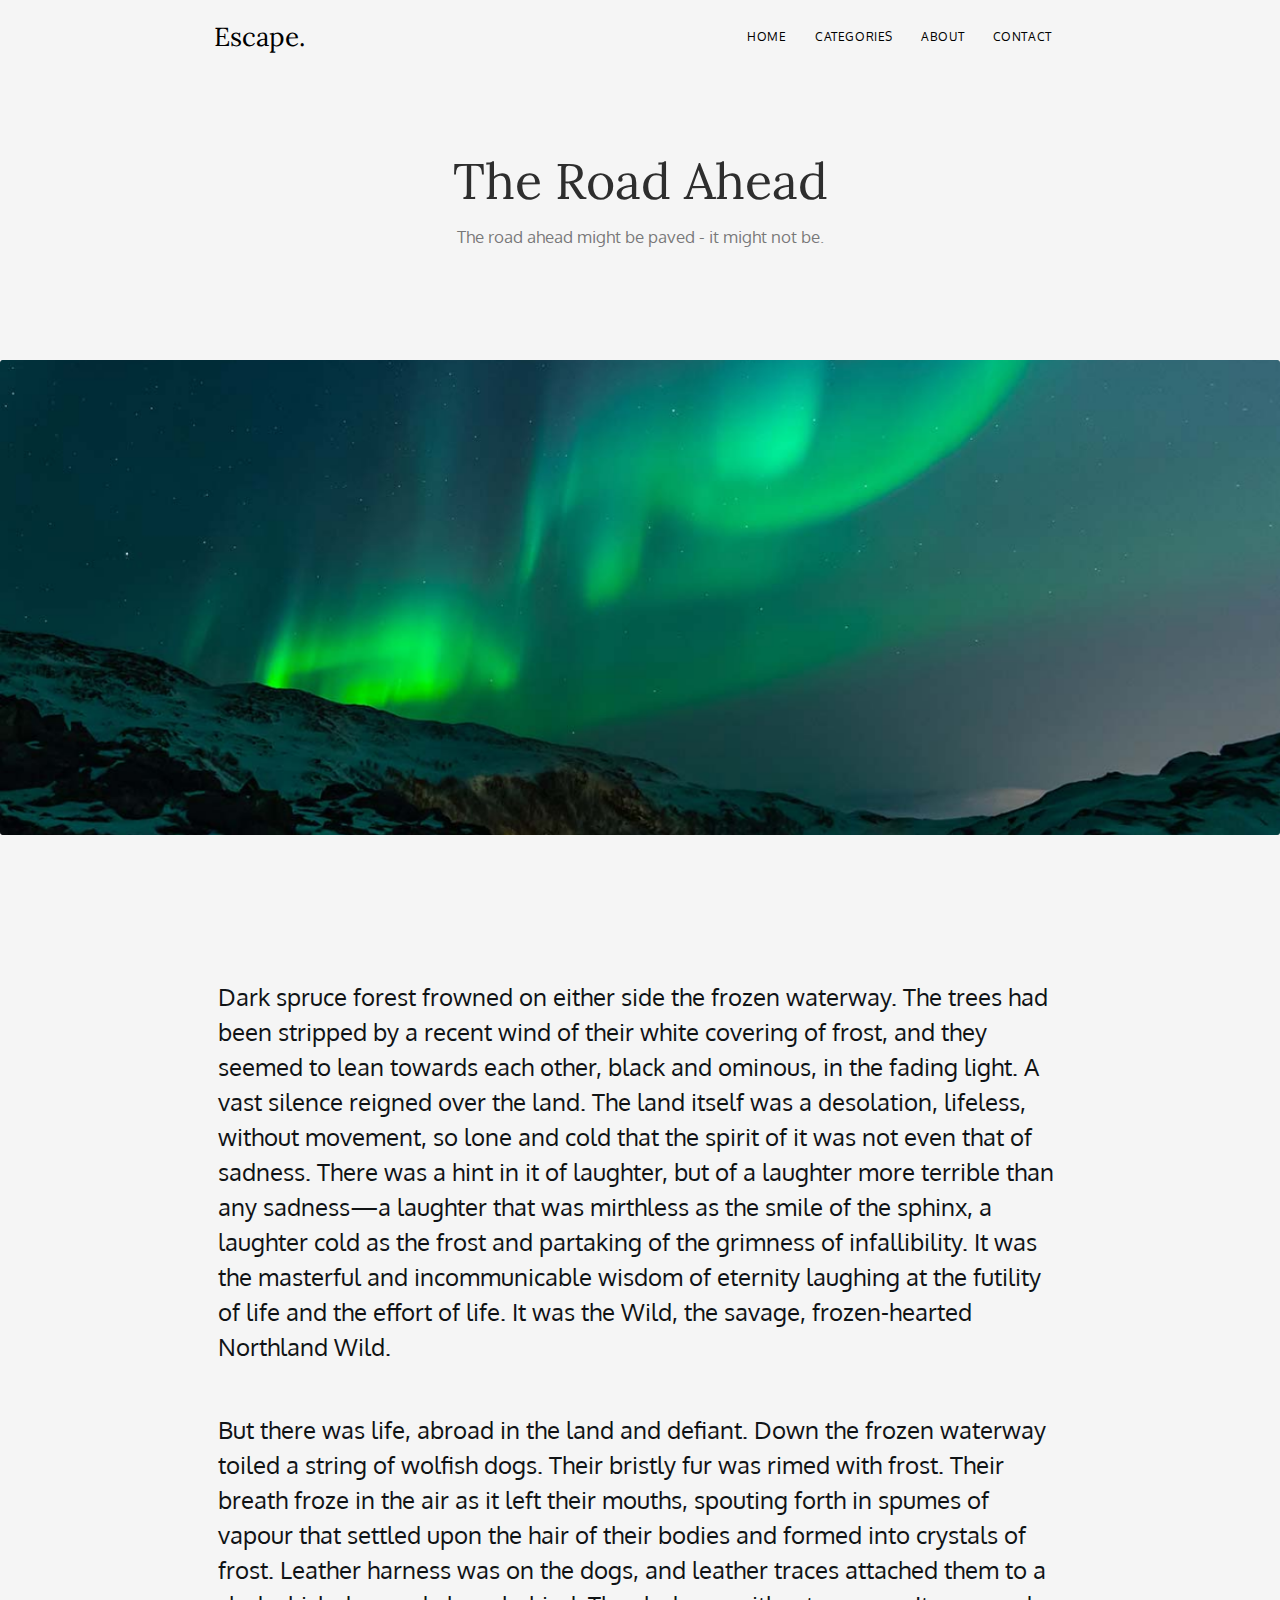
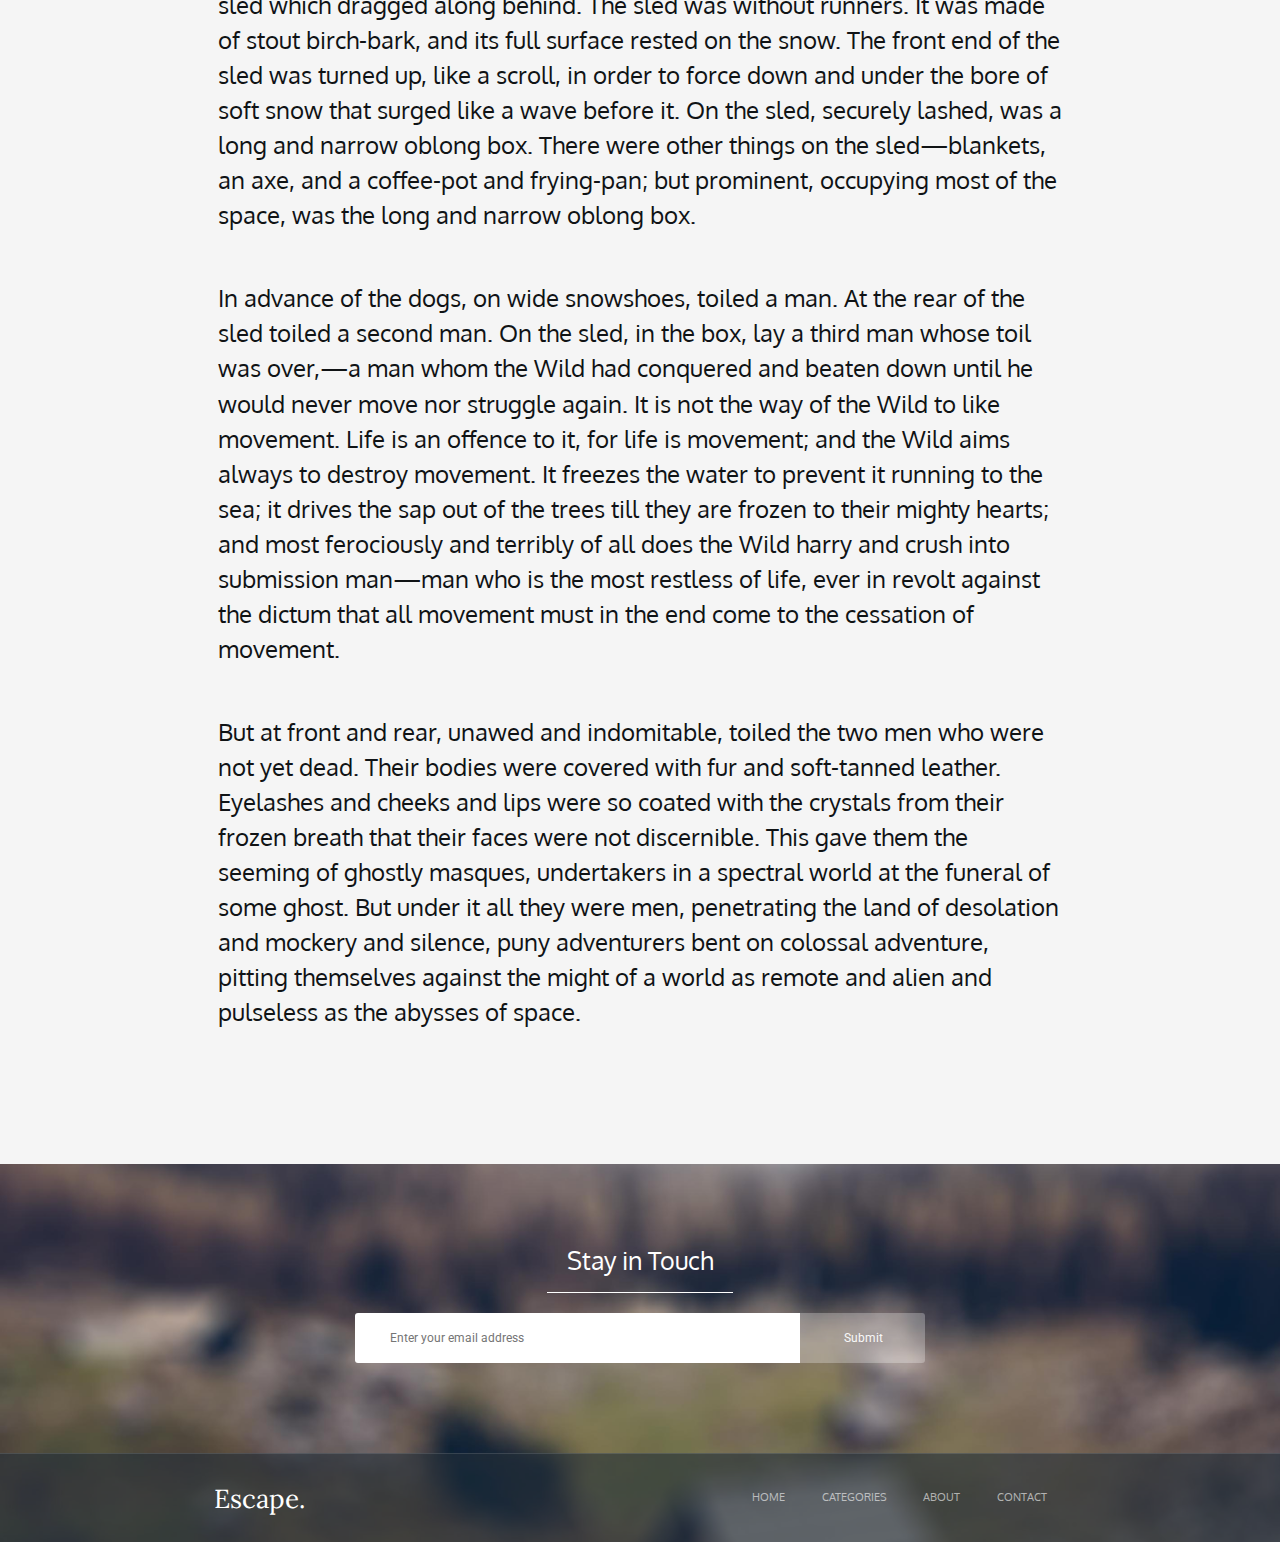
<file: the_road_ahead.html>
<!DOCTYPE html>
<html lang="ru">

  <head>
    <meta charset="utf-8" />
    <title>The Road Ahead</title>
    <link rel="stylesheet" href="./css/main.css" />
    <link rel="stylesheet" href="./css/the_road_ahead.css" />
    <link href="https://fonts.googleapis.com/css2?family=Lora&family=Oxygen&family=Roboto&display=swap" rel="stylesheet">
  </head>

  <body class="page">
    <header class="heading heading_color_black">
      <span class="heading__logo">Escape.</span>
      <nav class="heading__nav">
        <a href="./index.html" class="heading__nav-link heading__nav-link_color_black">HOME</a>
        <a href="#" class="heading__nav-link heading__nav-link_color_black">CATEGORIES</a>
        <a href="#" class="heading__nav-link heading__nav-link_color_black">ABOUT</a>
        <a href="#" class="heading__nav-link heading__nav-link_color_black">CONTACT</a>
      </nav>
    </header>
    <article class="post">
      <h1 class="post__title">The Road Ahead</h1>
      <h2 class="post__subtitle">The road ahead might be paved - it might not be.</h2>
      <img src="./images/posts/the_road_ahead_post.png" alt="Green aurora borealis" class="post__image" />
      <div class="post__paragraphs">
        <p class="post__paragraph">
          Dark spruce forest frowned on either side the frozen waterway. The trees had been stripped by a recent wind of their white covering of frost, and they seemed to lean towards 
          each other, black and ominous, in the fading light. A vast silence reigned over the land. The land itself was a desolation, lifeless, without movement, so lone and cold that the spirit 
          of it was not even that of sadness. There was a hint in it of laughter, but of a laughter more terrible than any sadness—a laughter that was mirthless as the smile of the sphinx, a laughter 
          cold as the frost and partaking of the grimness of infallibility. It was the masterful and incommunicable wisdom of eternity laughing at the futility of life and the effort of life. It was 
          the Wild, the savage, frozen-hearted Northland Wild.
        </p>
        <p class="post__paragraph">
          But there was life, abroad in the land and defiant. Down the frozen waterway toiled a string of wolfish dogs. Their bristly fur was rimed with frost. Their breath froze in the air 
          as it left their mouths, spouting forth in spumes of vapour that settled upon the hair of their bodies and formed into crystals of frost. Leather harness was on the dogs, and leather 
          traces attached them to a sled which dragged along behind. The sled was without runners. It was made of stout birch-bark, and its full surface rested on the snow. The front end of 
          the sled was turned up, like a scroll, in order to force down and under the bore of soft snow that surged like a wave before it. On the sled, securely lashed, was a long and narrow 
          oblong box. There were other things on the sled—blankets, an axe, and a coffee-pot and frying-pan; but prominent, occupying most of the space, was the long and narrow oblong box.
        </p>
        <p class="post__paragraph">
          In advance of the dogs, on wide snowshoes, toiled a man. At the rear of the sled toiled a second man. On the sled, in the box, lay a third man whose toil was over,—a man whom the Wild 
          had conquered and beaten down until he would never move nor struggle again. It is not the way of the Wild to like movement. Life is an offence to it, for life is movement; and the Wild 
          aims always to destroy movement. It freezes the water to prevent it running to the sea; it drives the sap out of the trees till they are frozen to their mighty hearts; and most ferociously 
          and terribly of all does the Wild harry and crush into submission man—man who is the most restless of life, ever in revolt against the dictum that all movement must in the end come to the 
          cessation of movement.
        </p>
        <p class="post__paragraph">
          But at front and rear, unawed and indomitable, toiled the two men who were not yet dead. Their bodies were covered with fur and soft-tanned leather. Eyelashes and cheeks and lips 
          were so coated with the crystals from their frozen breath that their faces were not discernible. This gave them the seeming of ghostly masques, undertakers in a spectral world at 
          the funeral of some ghost. But under it all they were men, penetrating the land of desolation and mockery and silence, puny adventurers bent on colossal adventure, pitting themselves 
          against the might of a world as remote and alien and pulseless as the abysses of space.
        </p>
      </div>
    </article>
    <div class="bottom-block">
        <div class="respond">
          <h2 class="respond__title">Stay in Touch</h2>
          <form action="#" class="respond__form">
            <input type="text" name="user-email" placeholder="Enter your email address" class="respond-form__email" />
            <input type="submit" value="Submit" class="respond-form__submit" />
          </form>
        </div>
        <footer class="basement">
          <span class="basement__logo">Escape.</span>
          <nav class="basement__nav">
            <a href="./index.html" class="basement__nav-link">HOME</a>
            <a href="#" class="basement__nav-link">CATEGORIES</a>
            <a href="#" class="basement__nav-link">ABOUT</a>
            <a href="#" class="basement__nav-link">CONTACT</a>
          </nav>
        </footer>
      </div>
  </body>

</html>
</file>
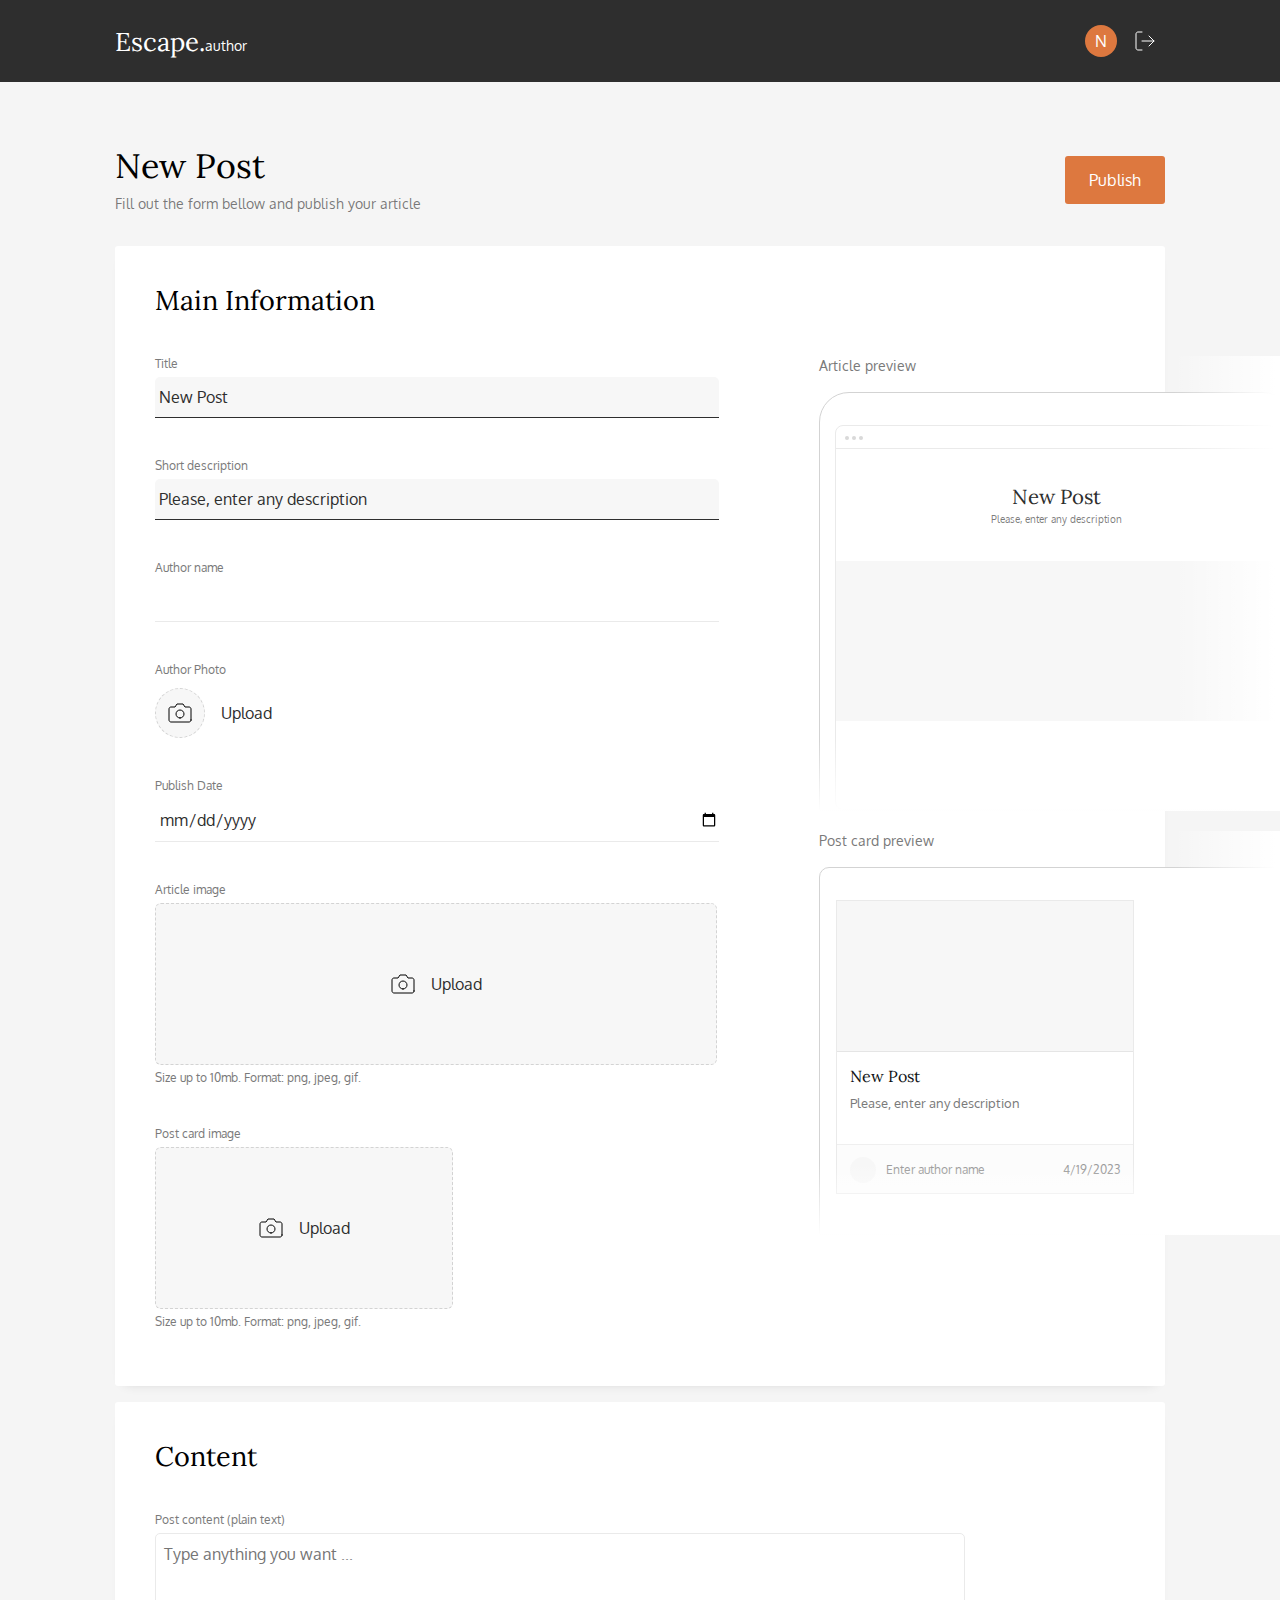
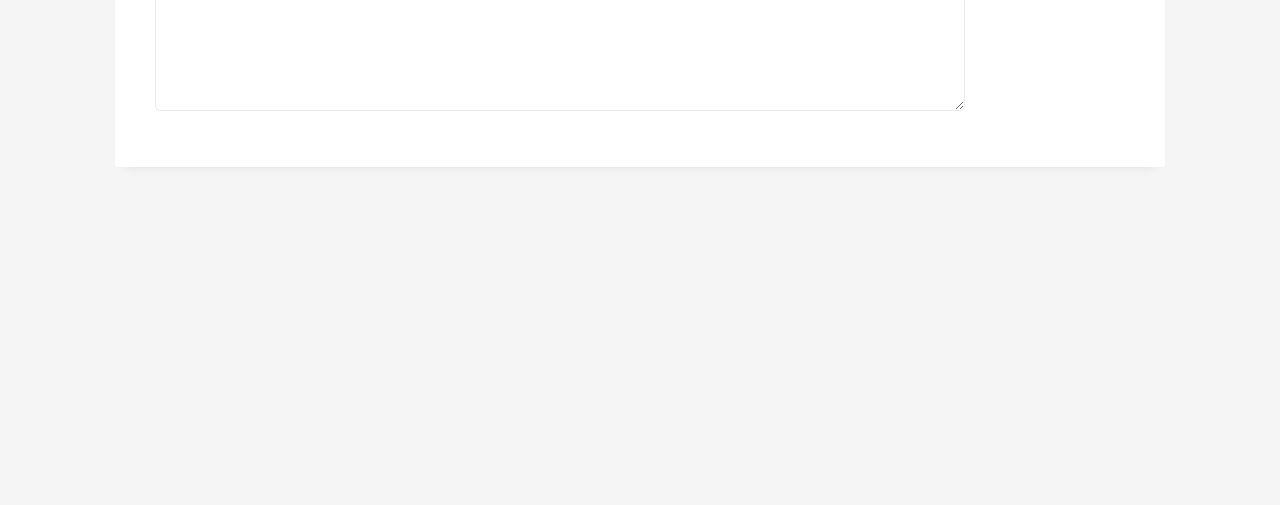
<file: pages/admin.html>
<!DOCTYPE html>
<html lang="ru">

  <head>
    <meta charset="utf-8" />
    <title>Admin</title>
    <script src="/static/js/admin.js" defer></script>
    <link rel="stylesheet" href="/static/css/admin.css" />
    <link href="https://fonts.googleapis.com/css2?family=Lora&family=Oxygen&family=Roboto&display=swap" rel="stylesheet">
  </head>

  <body class="page">
    <header class="heading">
      <div class="heading__logo">
        <span>Escape.</span>
        <span class="heading__sublogo">author</span>
      </div>
      <div class="heading__avatar">
        <span>N</span>
      </div>
      <img src="/static/img/log_out.svg" class="heading__log-out" />
    </header>
		<div class="new-post">
			<div>
				<h1 class="new-post__title">New Post</h1>
				<h2 class="new-post__subtitle">Fill out the form bellow and publish your article</h2>
			</div>
			<div class="new-post__publish-button">Publish</div>
		</div>
		<div class="new-post__error-message new-post__error-message_hidden">
      <img src="/static/img/error_msg_image.svg" class="hidden"/>
      <span class="error-message__inscription hidden">Whoops! Some fields need your attention :o</span>
    </div>
		<div class="new-post__success-message new-post__success-message_hidden">
      <img src="/static/img/success_msg_image.svg" class="hidden"/>
      <span class="success-message__inscription hidden">Publish Complete!</span>
    </div>
		<div class="main-info">
			<h2 class="main-info__title">Main Information</h2>
			<div class="main-info__working-field">
				<div class="working-field__add-post-form">
					<div class="add-post-form__form-element">
						<span class="add-post-form__inscription">Title</span>
						<input type="text" name="title" value="New Post" class="add-post-form__text-input add-post-form__text-input_filled" id="add-post-form__title-input-field"/>
            <span class="add-post-form__error hidden" id="add-post-form__title-error">Title is required</span>
					</div>
					<div class="add-post-form__form-element">
						<span class="add-post-form__inscription">Short description</span>
						<input type="text" name="subtitle" value="Please, enter any description" class="add-post-form__text-input add-post-form__text-input_filled" id="add-post-form__subtitle-input-field"/>
            <span class="add-post-form__error hidden" id="add-post-form__subtitle-error">Subtitle is required</span>
					</div>
					<div class="add-post-form__form-element">
						<span class="add-post-form__inscription">Author name</span>
						<input type="text" name="author_name" class="add-post-form__text-input" id="add-post-form__author-name-input-field"/>
            <span class="add-post-form__error hidden" id="add-post-form__author-name-error">Author name is required</span>
					</div>
					<div class="add-post-form__form-element">
						<span class="add-post-form__inscription">Author Photo</span>
						<div class="add-post-form__upload-avatar">
							<label for="upload-avatar__file-field" class="upload-avatar__author-avatar-img">
								<image src="/static/img/upload_image.svg" />
							</label>
							<label for="upload-avatar__file-field" class="upload-avatar__inscription">Upload</label> 
							<div class="add-post-form__uploaded-img-buttons hidden" id="add-post-form__uploaded-avatar-buttons">
								<label for="upload-avatar__file-field" class="uploaded-img-buttons__upload-new">
										<img src="/static/img/upload_image.svg" class="upload-new__img" />
										<span class="upload-new__inscription">Upload New</span>
								</label>
								<div class="uploaded-img-buttons__remove">
									<img src="/static/img/remove_image.svg" class="remove__img" />
									<span class="remove__inscription">Remove</span>
								</div>
							</div>
							<input type="file" name="author_avatar" accept="image/*" class="hidden" id="upload-avatar__file-field" />
						</div>
            <span class="add-post-form__error hidden" id="add-post-form__author-avatar-error">Author photo is required</span>
					</div>
					<div class="add-post-form__form-element">
						<span class="add-post-form__inscription">Publish Date</span>
						<input type="date" name="publish_date" class="add-post-form__text-input" id="add-post-form__publish-date-input-field"/>
            <span class="add-post-form__error hidden" id="add-post-form__publish-date-error">Publish date is required</span>
					</div>
					<div class="add-post-form__form-element">
						<span class="add-post-form__inscription">Article image</span>
						<div class="add-post-form__upload-post-img">
							<label for="upload-page-img__file-field" class="upload-post-img__button" id="upload-page-img__button">
								<image src="/static/img/upload_image.svg" />
								<span class="upload-post-img__inscription">Upload</span>
							</label>
							<input type="file" name="page_image" accept="image/*" class="hidden" id="upload-page-img__file-field"/>
						</div>
						<div class="add-post-form__uploaded-img-buttons hidden" id="add-post-form__uploaded-page-img-buttons">
							<label for="upload-page-img__file-field" class="uploaded-img-buttons__upload-new">
								<img src="/static/img/upload_image.svg" class="upload-new__img" />
								<span class="upload-new__inscription">Upload New</span>
							</label>
							<div class="uploaded-img-buttons__remove">
								<img src="/static/img/remove_image.svg" class="remove__img" />
								<span class="remove__inscription">Remove</span>
							</div>
						</div>
						<span class="add-post-form__inscription" id="add-post-form__page-inscription">Size up to 10mb. Format: png, jpeg, gif.</span>
            <span class="add-post-form__error hidden" id="add-post-form__page-img-error">Article image is required</span>
					</div>
					<div class="add-post-form__form-element">
						<span class="add-post-form__inscription">Post card image</span>
						<div class="add-post-form__upload-post-img">
							<label for="upload-card-img__file-field" class="upload-post-img__button upload-post-img__button_card" id="upload-card-img__button">
								<image src="/static/img/upload_image.svg" />
								<span class="upload-post-img__inscription">Upload</span>
							</label>
							<input type="file" name="card_image" accept="image/*" class="hidden" id="upload-card-img__file-field" />
						</div>
						<div class="add-post-form__uploaded-img-buttons hidden" id="add-post-form__uploaded-card-img-buttons">
							<label for="upload-card-img__file-field" class="uploaded-img-buttons__upload-new">
								<img src="/static/img/upload_image.svg" class="upload-new__img" />
								<span class="upload-new__inscription">Upload New</span>
							</label>
							<div class="uploaded-img-buttons__remove">
								<img src="/static/img/remove_image.svg" class="remove__img" />
								<span class="remove__inscription">Remove</span>
							</div>
						</div>
						<span class="add-post-form__inscription" id="add-post-form__card-inscription">Size up to 10mb. Format: png, jpeg, gif.</span>
					</div>
				</div>
				<div class="working-field__preview">
					<div class="working-field__preview-block">
						<span class="preview-block__title">Article preview</span>
						<div class="preview-block__page">
							<div class="preview-block__page-area">
								<div class="page-area__top-block">
									<div class="page-area-top-block__menu-circle"></div>
									<div class="page-area-top-block__menu-circle"></div>
									<div class="page-area-top-block__menu-circle"></div>
								</div>
								<span class="page-area__title">New Post</span>
								<span class="page-area__subtitle">Please, enter any description</span>
								<div class="page-area__img"></div>
							</div>
							<div class="preview-block__horizontal-gradient"></div>
							<div class="preview-block__vertical-gradient"></div>
						</div>
					</div>
					<div class="working-field__preview-block">
						<span class="preview-block__title">Post card preview</span>
						<div class="preview-block__card">
							<div class="preview-block__card-area">
								<div class="card-area__img"></div>
								<span class="card-area__title">New Post</span>
								<span class="card-area__subtitle">Please, enter any description</span>    
								<div class="card-area__info">
									<div class="card-area__author-avatar"></div>
									<span class="card-area__author-name">Enter author name</span>
									<span class="card-area__publish-date">4/19/2023</span>
								</div>
							</div>
							<div class="preview-block__horizontal-gradient"></div>
							<div class="preview-block__vertical-gradient"></div>
						</div>
					</div>
				</div>
			</div>
		</div>
		<div class="content">
			<h2 class="content__title">Content</h2>
			<span class="content__inscription">Post content (plain text)</span>
			<textarea name="title" placeholder="Type anything you want ..." class="content__text-area"></textarea>
      <span class="content__error hidden">Content is required</span>
		</div>
  </body>

</html>
</file>
<file: css/main.css>
.page {
    margin: 0;
}

.heading {
    display: flex;
    justify-content: space-around;
    align-items: center;
    position: absolute;
    padding: 20.2px 0;
    width: 100%;
    color: #FFFFFF;
}

.heading_color_black {
    color: #000000;
}

.heading__logo {
    font: 400 26px "Lora", serif;
}

.heading__nav {
    display: flex;
    justify-content: space-around;
    flex-flow: wrap; 
    width: 26%;
    font: 400 12px/1.86 "Oxygen", sans-serif;
    letter-spacing: 0.6px;
    text-transform: uppercase;
}

.heading__nav-link {
    color: #FFFFFF;
    text-decoration: none;
}

.heading__nav-link_color_black {
    color: #000000;
}

.bottom-block {
    background: url(../images/footer_image.png);
    background-size: cover;
}

.respond {
    display: flex;
    flex-flow: column wrap;
    align-items: center;
    padding: 81px 0 90px;
}

.respond__title {
    font: 400 25px/1.2 "Oxygen", sans-serif;
    color: #FFFFFF;
    margin: 0 auto 20px;
    padding: 0 19.5px 17px;
    border-bottom: 1px solid #FFFFFF;
}

.respond__form {
    display: flex;
    justify-content: center;
    width: 100%;
}

.respond-form__email {
    max-width: 375px;
    width: 100%;
    padding: 18px 35px;
    font: 400 12px "Roboto", sans-serif;
    color: #817F83;
    background: #FFFFFF;
    border: none;
    border-radius: 3px 0 0 3px;
}

.respond-form__submit {
    max-width: 125px;
    width: 100%;
    padding: 18px 43px 18px 44px;
    font: 400 12px "Roboto", sans-serif;
    color: #F8F8F8;
    background: rgba(255, 255, 255, 0.28);
    border: none;
    border-radius: 0px 3px 3px 0px;
}

.basement {
    display: flex;
    justify-content: space-around;
    align-items: center;
    width: 100%;
    padding: 27.7px 0;
    background: rgba(35, 47, 56, 0.6);
    border-top: 1px solid rgba(255, 255, 255, 0.12);
}

.basement__logo {
    color: #FFFFFF;
    font: 400 26px "Lora", serif;
}

.basement__nav {
    display: flex;
    justify-content: space-around;
    width: 26%;
    font: 400 11px/2.36 "Oxygen", sans-serif;
}

.basement__nav-link {
    color: rgba(255, 255, 255, 0.6);
    text-decoration: none;
}
</file>
<file: css/the_road_ahead.css>
.post {
    background: #F5F5F5;
}

.post__title {
    text-align: center;
    color: #2E2E2E;
    font: 50px/1.02 "Lora", serif;
    padding: 156px 0 0 0;
    margin: 0;
}

.post__subtitle {
    text-align: center;
    color: rgba(46, 46, 46, 0.63);
    font: 17px/1.18 "Oxygen", sans-serif;
    padding: 20px 0 0 0;
    margin: 0;
}

.post__image {
    height: 534;
    width: 100%;
    padding: 113px 0 0 0;
}

.post__paragraphs {
    padding: 116px 17% 111px;
    margin: 0;
}

.post__paragraph {
    margin: 0;
    padding: 24px 0;
    color: #101315;
    font: 24px/1.46 "Oxygen", sans-serif;
}
</file>
<file: static/css/admin.css>
.page {
    margin: 0;
    background: #F5F5F5;
}

.heading {
    display: flex;
    align-items: center;
    padding: 21px 9%;
    box-sizing: border-box;
    width: 100%;
    background: #2E2E2E;
    color: #FFFFFF;
}

.heading__logo {
    display: flex;
    align-items: baseline;
    font: 400 25.7174px "Lora", serif;
    flex: 1 0 auto;
}

.heading__sublogo {
    font: 400 13.8478px/1.3 "Oxygen", sans-serif;
}

.heading__avatar {
    display: flex;
    justify-content: center;
    align-items: center;
    margin: 0 8px 0 0;
    background: #DD783F;
    border-radius: 50%;
    height: 32px;
    width: 32px;
    font: 400 16px/1.5 "Oxygen", sans-serif;
}

.heading__log-out {
    cursor: pointer;
}

.new-post {
    display: flex;
    justify-content: space-between;
    align-items: center;
    margin: 64px 9% 32px;
}

.new-post__title {
    margin: 0 0 8px;
    font: 400 34px/1.18 "Lora", serif;
    color: #000000;
}

.new-post__subtitle {
    margin: 0;
    font: 400 14px/1.43 "Oxygen", sans-serif;
    color: rgba(46, 46, 46, 0.63);
}

.new-post__publish-button {
    display: flex;
    justify-content: center;
    align-items: center;
    padding: 0 24px;
    height: 48px;
    background: #DD783F;
    border: none;
    border-radius: 3px;
    font: 400 16px/1.5 "Oxygen", sans-serif;
    color: #FFFFFF;
    cursor: pointer;
}

.main-info {
    display: flex;
    flex-flow: column;
    gap: 40px;
    margin: 0 9%;
    padding: 40px 40px 56px;
    background: #FFFFFF;
    box-shadow: 0px 6px 12px -10px rgba(0, 0, 0, 0.2);
    border-radius: 3px;
}

.main-info__title {
    margin: 0;
    font: 400 27px/1.11 "Lora", serif;
}

.main-info__working-field {
    display: flex;
    gap: 100px;
}

.working-field__add-post-form {
    display: flex;
    flex-flow: column;
    gap: 40px;
    flex-grow: 1;
}

.add-post-form__form-element {
    display: flex;
    flex-flow: column;
    gap: 5px;
}

.add-post-form__inscription {
    font: 400 12px/1.33 "Oxygen", sans-serif;
    color: #7A7A7A;
}

.add-post-form__text-input {
    padding: 8px 0 8px 4px;
    width: 560px;
    font: 400 16px/1.5 "Oxygen", sans-serif;
    color: #2E2E2E;
    background: #FFFFFF;
    border: none;
    border-bottom: 1px solid #EAEAEA;
}

.add-post-form__text-input_filled {
    background: #F7F7F7;
    border: none;
    border-bottom: 1px solid #2E2E2E;
    border-radius: 5px 5px 0 0;
}

.add-post-form__text-input:focus {
    outline: none;
    background: #FFFFFF;
    border-bottom: 2px solid #2E2E2E;
}

.add-post-form__upload-avatar {
    display: flex;
    align-items: center;
    gap: 16px;
    margin: 5px 0 0;
}

.upload-avatar__author-avatar-img {
    display: flex;
    width: 48px;
    height: 48px;
    justify-content: center;
    align-items: center;
    background: #F7F7F7;
    background-size: cover;
    border: 1px dashed #D3D3D3;
    border-radius: 50%;
    cursor: pointer;
}

.upload-avatar__inscription {
    font: 400 16px/1.5 "Oxygen", sans-serif;
    color: #2E2E2E;
    cursor: pointer;
}

.add-post-form__upload-post-img {
    display: flex;
}

.upload-post-img__button {
    display: flex;
    justify-content: center;
    align-items: center;
    gap: 16px;
    width: 560px;
    height: 160px;
    background: #F7F7F7;
    background-size: cover;
    border: 1px dashed #D3D3D3;
    border-radius: 6px;
    cursor: pointer;
}

.upload-post-img__button_card {
    width: 296px;
}

.upload-post-img__inscription {
    font: 400 16px/1.5 "Oxygen", sans-serif;
    color: #2E2E2E;
}

.working-field__preview {
    display: flex;
    flex-flow: column;
    gap: 20px;
}

.add-post-form__uploaded-img-buttons {
    display: flex;
    gap: 12px;
}

.uploaded-img-buttons__upload-new {
    display: flex;
    align-items: center;
    gap: 8px;
    cursor: pointer;
}

.upload-new__img {
    width: 24px;
    height: 24px;
}

.upload-new__inscription {
    font: 400 16px/1.5 "Oxygen", sans-serif;
    color: #2E2E2E;
}

.uploaded-img-buttons__remove {
    display: flex;
    align-items: center;
    gap: 8px;
    cursor: pointer;
}

.remove__img {
    width: 24px;
    height: 24px;
}

.remove__inscription {
    font: 400 16px/1.5 "Oxygen", sans-serif;
    color: #E86961;
}

.working-field__preview-block {
    display: flex;
    flex-flow: column;
    position: relative;
    z-index: 0;
    gap: 16px;
}

.preview-block__title {
    font: 400 14px/1.43 "Oxygen", sans-serif;
    color: #7A7A7A;
}

.preview-block__page {
    display: flex;
    flex-flow: column;
    align-items: center;
    width: 440px;
    min-height: 385px;
    padding: 32px 16px 0;
    background: #FFFFFF;
    border: 1px solid #D3D3D3;
    border-radius: 30px 30px 0 0;
}

.preview-block__horizontal-gradient {
    position: absolute;
    z-index: 1;
    left: 0;
    bottom: 0;
    width: 100%;
    height: 72px;
    background: linear-gradient(180deg, rgba(255, 255, 255, 0) 0%, #FFFFFF 100%);
}

.preview-block__vertical-gradient {
    position: absolute;
    z-index: 1;
    right: 0;
    top: 0;
    width: 119px;
    height: 100%;
    background: linear-gradient(90deg, rgba(255, 255, 255, 0) 0%, #FFFFFF 84.72%);
}

.preview-block__page-area {
    display: flex;
    flex-flow: column;
    align-items: center;
    background: #FFFFFF;
    width:100%;
    height: 100%;
    border: 1px solid #EAEAEA;
    border-radius: 8px;
}

.page-area__top-block {
    display: flex;
    gap: 3px;
    box-sizing: border-box;
    padding: 10px 0 0 9px;
    height: 23px;
    width: 100%;
    border-bottom: 1px solid #EAEAEA;
}

.page-area-top-block__menu-circle {
    width: 4px;
    height: 4px;
    background: #D9D9D9;
    border-radius: 50%;
}

.page-area__title {
    margin: 36px 71.5px 4px;
    font: 400 20.4px/1.18 "Lora", serif;
    color: #2E2E2E;
    text-align: center;
}

.page-area__subtitle {
    margin: 0 52.8px 36px;
    font: 400 10.2px/1.18 "Oxygen", sans-serif;
    color: rgba(46, 46, 46, 0.63);
    text-align: center;
}

.page-area__img {
    width: 100%;
    height: 160px;
    background: #F7F7F7;
    background-size: cover;
}

.preview-block__card {
    display: flex;
    flex-flow: column;
    padding: 32px 16px 40px;
    background: #FFFFFF;
    border: 1px solid #D3D3D3;
    border-radius: 10px 0 0;
}

.preview-block__card-area {
    display: flex;
    flex-flow: column;
    width: 296px;
    background: #FFFFFF;
    border: 1px solid #EAEAEA;
}

.card-area__img {
    width: 100%;
    height: 150px;
    background: #F7F7F7;
    background-size: cover;
    border-bottom: 1px solid #E5E5E5;
}

.card-area__title {
    margin: 14px 13px 7px 13px;
    font: 400 16px/1.31 "Lora", serif;
    color: #101315;
}

.card-area__subtitle {
    margin: 0 13px 31px 13px;
    font: 400 13px/1.46 "Oxygen", sans-serif;
    color: #7A7A7A;
}

.card-area__info {
    display: flex;
    align-items: center;
    gap: 10px;
    padding: 7px 13px 6px;
    box-sizing: border-box;
    width: 100%;
    background: #FCFCFC;
    border-top: 1px solid #EFEFEF;
}

.card-area__author-avatar {
    width: 26px;
    height: 26px;
    background: #F7F7F7;
    background-size: cover;
    border-radius: 50%;
}

.card-area__author-name {
    flex: 1 0 auto;
    font: 400 12px/2.92 "Oxygen", sans-serif;
    color: #999999;
}

.card-area__publish-date {
    font: 400 12px/2.92 "Oxygen", sans-serif;
    color: #999999;
}

.content {
    display: flex;
    flex-flow: column;
    margin: 16px 9% 338px;
    padding: 40px 200px 56px 40px;
    background: #FFFFFF;
    box-shadow: 0px 6px 12px -10px rgba(0, 0, 0, 0.2);
    border-radius: 3px;
}

.content__title {
    margin: 0 0 40px;
    font: 400 27px/1.11 "Lora", serif;
}

.content__inscription {
    margin: 0 0 5px; 
    font: 400 12px/1.33 "Oxygen", sans-serif;
    color: #7A7A7A;
}

.content__text-area {
    padding: 8px;
    height: 160px;
    border: 1px solid #EAEAEA;
    border-radius: 5px;
    font: 400 16px/1.5 "Oxygen", sans-serif;
    resize: vertical;
}

.hidden {
    display: none;
}
</file>
